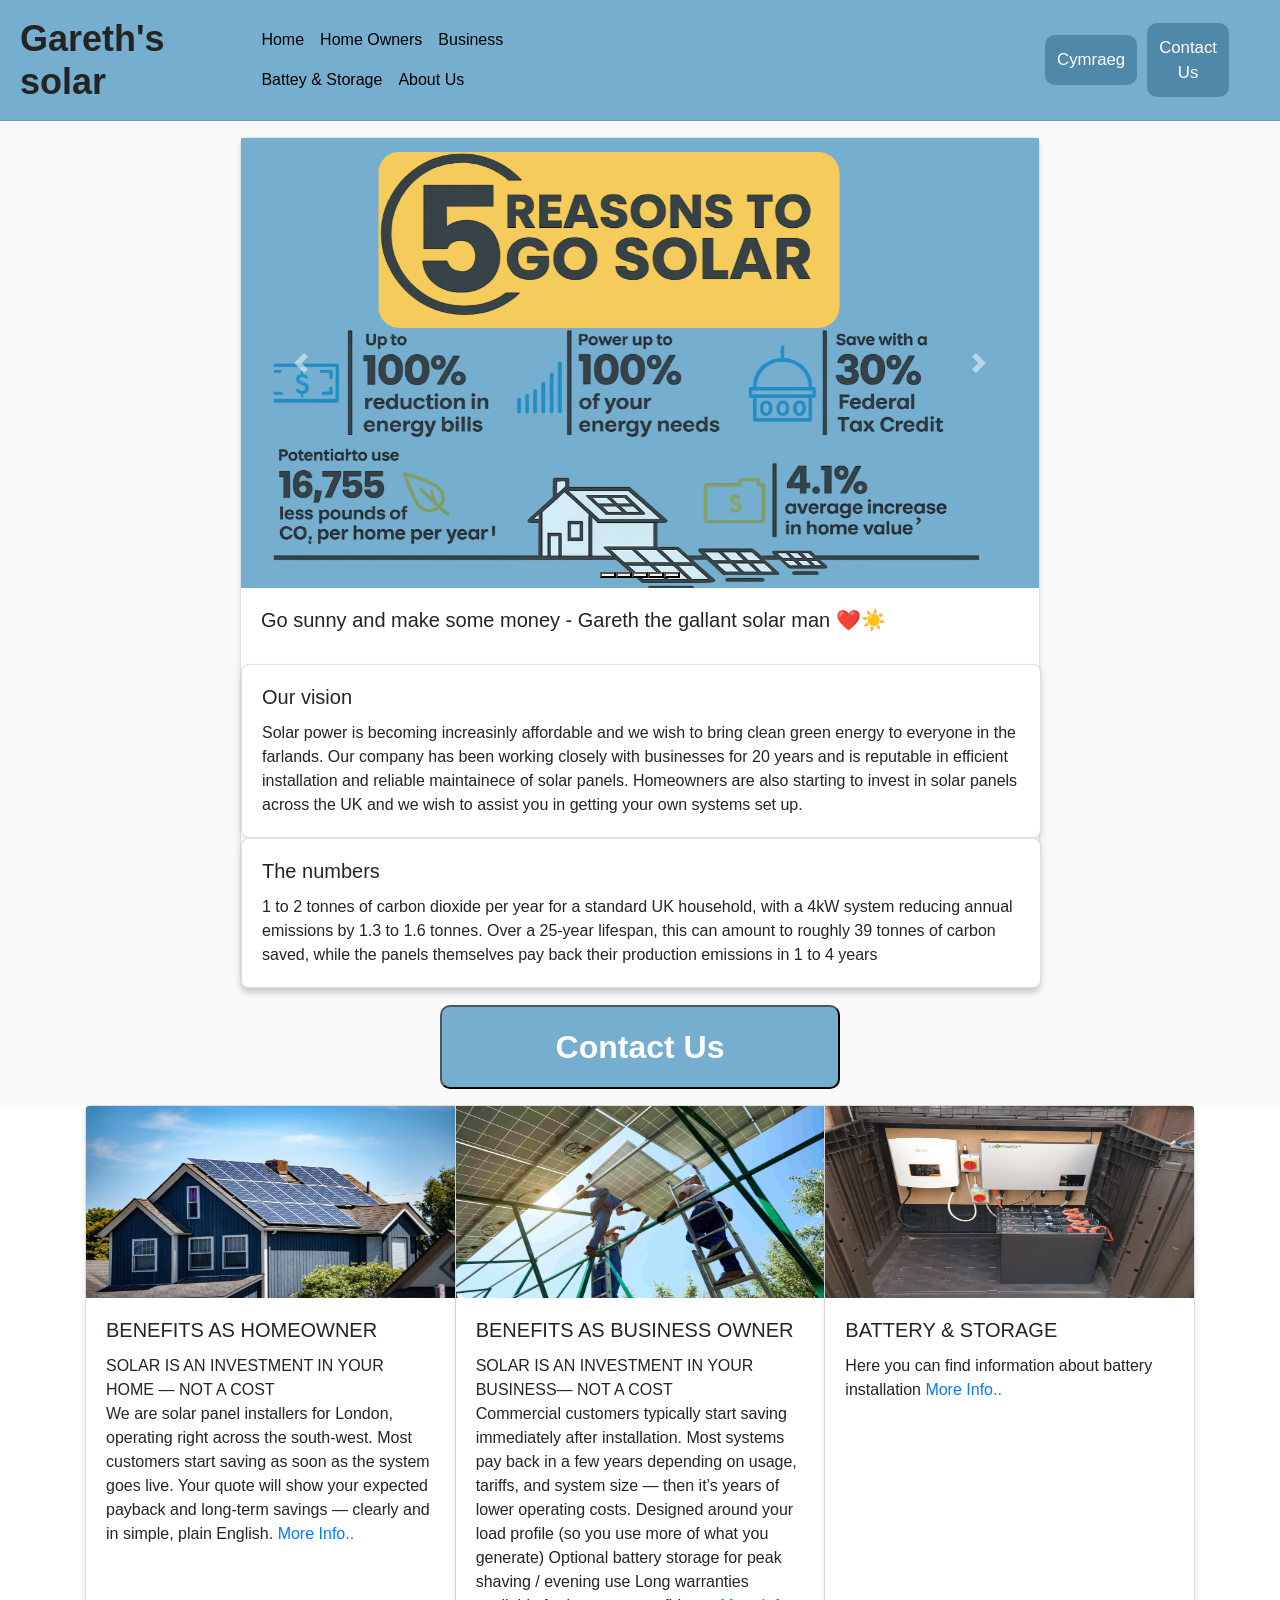
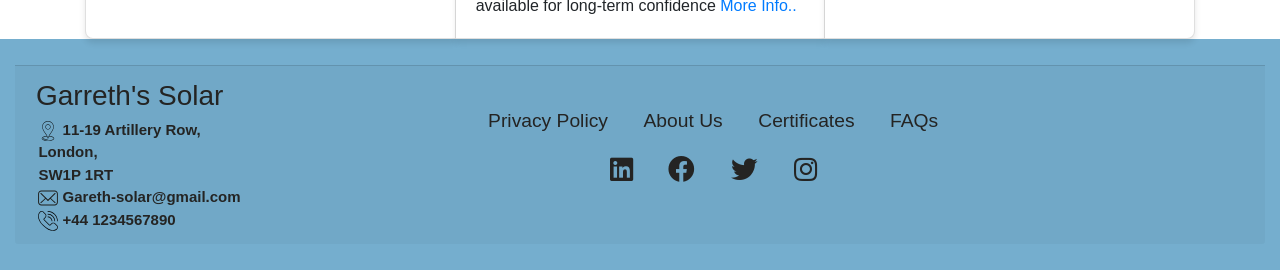
<file: index.html>
<!DOCTYPE html>
<html lang="en">
<head>
    <meta charset="UTF-8">
    <meta name="viewport" content="width=device-width, initial-scale=1.0">
    <title>Gareth's Solar</title>
    <link rel="stylesheet" href="https://cdn.jsdelivr.net/npm/bootstrap@4.0.0/dist/css/bootstrap.min.css" integrity="sha384-Gn5384xqQ1aoWXA+058RXPxPg6fy4IWvTNh0E263XmFcJlSAwiGgFAW/dAiS6JXm" crossorigin="anonymous">
    
    <script src="index.js" defer></script>
    <script src="https://cdn.jsdelivr.net/npm/bootstrap@5.3.8/dist/js/bootstrap.bundle.min.js"></script>
    <link rel="stylesheet" href="styles.css">
    <link href="https://cdnjs.cloudflare.com/ajax/libs/font-awesome/5.14.0/css/all.min.css" rel="stylesheet" integrity="sha512-1PKOgIY59xJ8Co8+NE6FZ+LOAZKjy+KY8iq0G4B3CyeY6wYHN3yt9PW0XpSriVlkMXe40PTKnXrLnZ9+fkDaog==" crossorigin="anonymous">  
<head>
<body>
    <header>

      <h1 class="companyName"> Gareth's solar</h1>
       <nav class="navbar navbar-expand-lg bg-body-tertiary">
        <div class="container-fluid">
          <button class="navbar-toggler" type="button" data-bs-toggle="collapse" data-bs-target="#navbarNav" aria-controls="navbarNav" aria-expanded="false" aria-label="Toggle navigation">
            <span class="navbar-toggler-icon"></span>
          </button>
          <div class="collapse navbar-collapse" id="navbarNav">
            <ul class="navbar-nav nav">
              <li class="nav-item"><a class="nav-link active" aria-current="page" href="#home">Home</a></li>
              <li class="nav-item"><a class="nav-link" href="#homeOwners">Home Owners</a> </li>
              <li class="nav-item"><a class="nav-link" href="#business">Business</a> </li>
              <li class="nav-item"><a class="nav-link" href="#battery">Battey & Storage</a> </li>
              <li class="nav-item"><a class="nav-link" href="#aboutUs">About Us</a> </li>
              

            </ul>
            <button id="translate">Cymraeg</button>
            <button id="contact-btn">Contact Us</button>
          
          </div>
        </div>
      </nav>
    </header>
    <main id="genInfo">
        <div class="col">
            <div class="card" style="width: 50rem;">
            <div id="carouselExampleIndicators" class="carousel slide">
                <div class="carousel-indicators">
                    <button type="button" data-bs-target="#carouselExampleIndicators" data-bs-slide-to="0" class="active" aria-current="true" aria-label="Slide 1"></button>
                    <button type="button" data-bs-target="#carouselExampleIndicators" data-bs-slide-to="1" aria-label="Slide 2"></button>
                    <button type="button" data-bs-target="#carouselExampleIndicators" data-bs-slide-to="2" aria-label="Slide 3"></button>
                    <button type="button" data-bs-target="#carouselExampleIndicators" data-bs-slide-to="3" aria-label="Slide 4"></button>
                    <button type="button" data-bs-target="#carouselExampleIndicators" data-bs-slide-to="4" aria-label="Slide 5"></button>
                </div>
                <div class="carousel-inner">
                    <div class="carousel-item active">
                    <img src="assets/Carousel1.png" class="d-block w-100" alt="...">
                    </div>
                    <div class="carousel-item">
                    <img src="assets/Carousel2.png" class="d-block w-100" alt="...">
                    </div>
                    <div class="carousel-item">
                    <img src="assets/Carousel3.png" class="d-block w-100" alt="...">
                    </div>
                    <div class="carousel-item">
                    <img src="assets/Carousel4.png" class="d-block w-100" alt="...">
                    </div>
                    <div class="carousel-item">
                        <img src="assets/Carousel5.png" class="d-block w-100">
                    </div>
                </div>
                <button class="carousel-control-prev bg-transparent border-0" type="button" data-bs-target="#carouselExampleIndicators" data-bs-slide="prev">
                    <span class="carousel-control-prev-icon" aria-hidden="true"></span>
                </button>
                <button class="carousel-control-next bg-transparent border-0" type="button" data-bs-target="#carouselExampleIndicators" data-bs-slide="next">
                    <span class="carousel-control-next-icon" aria-hidden="true"></span>
                </button>
            </div> 
            <div class="card-body">
                <h5 class="card-title">Go sunny and make some money - Gareth the gallant solar man ❤️☀️</h5>
            </div>
            <div class="card" style="width: 50rem;">
                <div class="card-body">
                    <h5 class="card-title">Our vision</h5>
                    <p class="card-text">Solar power is becoming increasinly affordable and we wish to bring clean green energy to everyone in the farlands.
                        Our company has been working closely with businesses for 20 years and is reputable in efficient installation and reliable maintainece of solar panels.
                        Homeowners are also starting to invest in solar panels across the UK and we wish to assist you in getting your own systems set up.
                    </p>
                </div>
            </div>
            <div class="card" style="width: 50rem;">
                <div class="card-body">
                    <h5 class="card-title">The numbers</h5>
                    <p class="card-text">1 to 2 tonnes of carbon dioxide per year for a standard UK household, with a 4kW system reducing annual emissions by 1.3 to 1.6 tonnes. 
                        Over a 25-year lifespan, this can amount to roughly 39 tonnes of carbon saved, while the panels themselves pay back their production emissions in 1 to 4 years
                    </p>
                </div>
            </div>
        </div>
        <button id="genInfo-contactButton">Contact Us</button>
    </main>

   
    <section id="specInfo"></section>
  
 
    <section class="container" id="specInfo">
        <div class="card-group">
            <div class="card">
            <img src="assets/Solar-Panel-Home.jpg" class="card-img-top" alt="..." style="max-height: 12em; object-fit: fill;">
                <div class="card-body">
                    <h5 class="card-title">BENEFITS AS HOMEOWNER</h5>
                    <p class="card-text">SOLAR IS AN INVESTMENT IN YOUR HOME — NOT A COST <br/>
                    We are solar panel installers for London, operating right across the south-west.
                    Most customers start saving as soon as the system goes live. Your quote will show your expected payback and long-term savings — clearly and in simple, plain English.
                    <a href="">More Info..</a></p>
                </div>
            </div>
            <div class="card">
            <img src="assets/commercial-solar-panel-installation.jpg" class="card-img-top" alt="..." style="max-height: 12em; object-fit: fill;">
                <div class="card-body">
                    <h5 class="card-title">BENEFITS AS BUSINESS OWNER</h5>
                    <p class="card-text">SOLAR IS AN INVESTMENT IN YOUR BUSINESS— NOT A COST <br/>
                        Commercial customers typically start saving immediately after installation. Most systems pay back in a few years depending on usage, tariffs, and system size — then it’s years of lower operating costs.
                        Designed around your load profile (so you use more of what you generate)
                        Optional battery storage for peak shaving / evening use
                        Long warranties available for long-term confidence
                    <a href="">More Info..</a></p>

                </div>
            </div>
            <div class="card">
            <img src="assets/battery.jpg" class="card-img-top" alt="..." style="max-height: 12em; object-fit: fill;">
                <div class="card-body">
                    <h5 class="card-title">BATTERY & STORAGE</h5>
                    <p class="card-text">Here you can find information about battery installation
                    <a href="">More Info..</a></p>

                </div>
            </div>
        </div>
        
    </section>

    <footer class="container-fluid">
        <div class="card-footer">
        <small class="text-body-secondary">
            <table>
                <tr>
                    <td id = "footer-td1">
                         <div class="footer-text">
                            <h3>Garreth's Solar</h3> 
                            <br/><br/>
                            <div class = "footer-address">
                            <image class="footer_icons" src="assets/location_icon.svg"></image> 11-19 Artillery Row, 
                            <br/>London, 
                            <br/>SW1P 1RT
                            <br/><image class="footer_icons" src="assets/mail_icon.svg"></image> Gareth-solar@gmail.com
                            <br/><image class="footer_icons" src="assets/phone_icon.svg"></image> +44 1234567890
                            </div>
                         </div>
                    </td>
                    <td id = "footer-td2">
                         <ul id = "footerLinks" class="footer-links">
                            <li class="footerlink"><a href="" >Privacy Policy</a></li>
                            <li class = "footerlink"><a href="">About Us</a></li>
                            <li class = "footerlink"><a href="">Certificates</a></li>
                            <li class ="footerlink"><a href="">FAQs</a></li>
                        </ul>
                        
                        <ul class="footer-icons">
                        <li>
                            <a href="#">
                                <i class="fab fa-linkedin"></i>
                            </a>
                        </li>

                        <li>
                            <a href="#">
                                <i class="fab fa-facebook"></i>
                            </a>
                        </li>
                        <li>
                            <a href="#" target="_blank">
                                <i class="fab fa-twitter"></i>
                            </a>
                        </li>

                        <li>
                            <a href="#" target="_blank">
                                <i class="fab fa-instagram"></i>
                            </a>
                        </li>
                    </ul>  
                    </td>
                </tr>
            </table>
                         
        </small>
      </div>
    </footer>

        <!-- Contact Us pop up -->
   <div id="contactModal" class="modal">

  <!-- Inside pop up -->
  <div class="modal-content">
    <span class="close">&times;</span>
    <section id="contact" class="panel">
        <h2>Contact</h2>
        <p>Contact me using the form below for any enquiries or questions:</p>

        <form class="contact-form" id="contact-form"  method="POST">
          <label for="name">Name</label>
          <input type="text" id="name" name="name" placeholder="Your name">

          <label for="email">Email</label>
          <input type="email" id="email" name="email" placeholder="you@example.com">

          <label for="message">Message</label>
          <textarea id="message" name="message" rows="5" placeholder="Write a short message"></textarea>

          <button type="submit">Send </button>
        </form>
      </section>

    </div>

  </body>
</html>
</file>
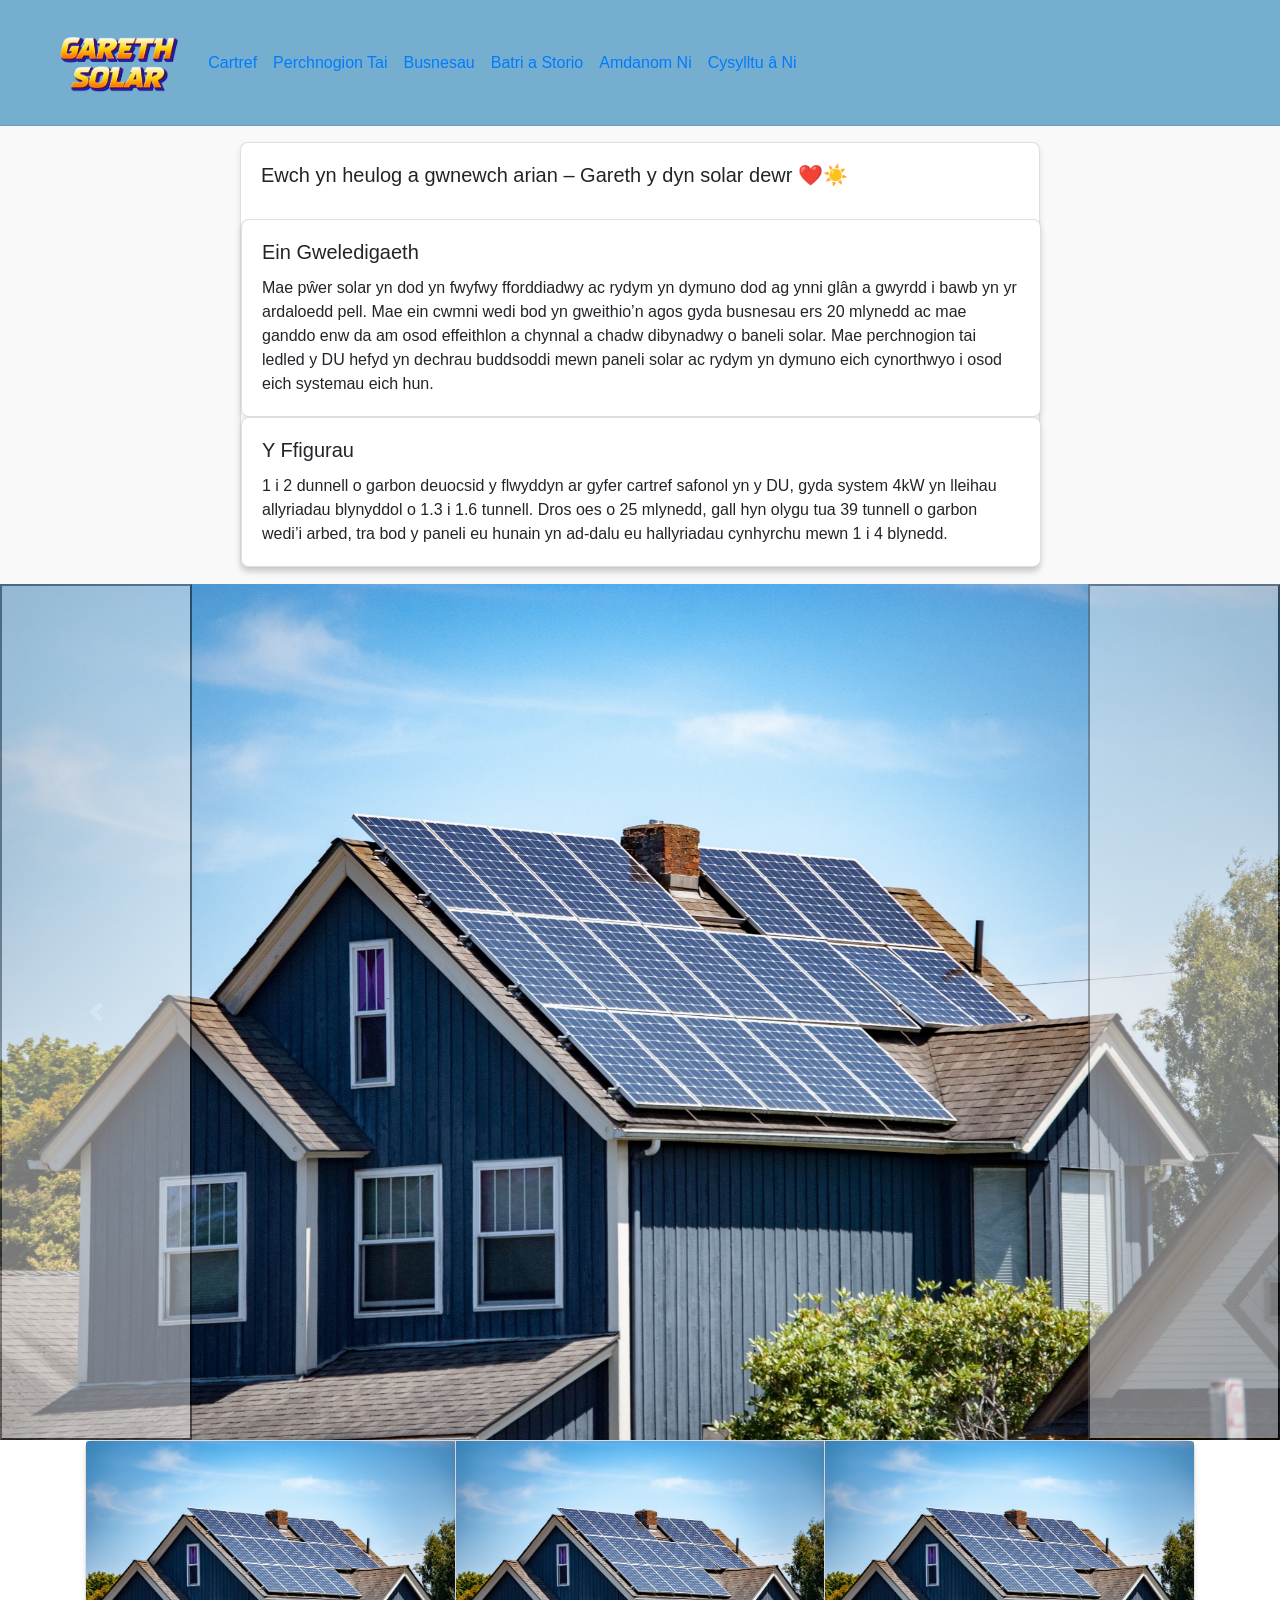
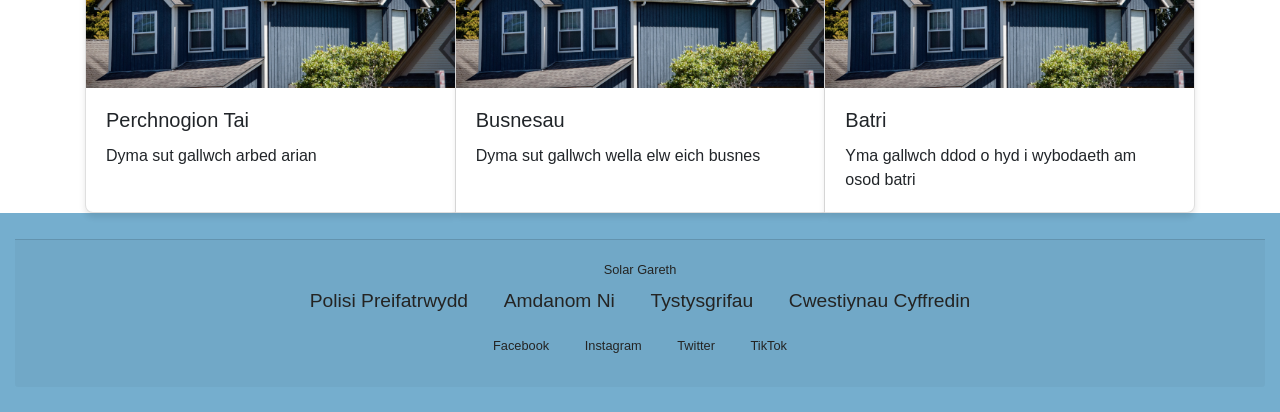
<file: index_welsh.html>
<!DOCTYPE html>
<html lang="cy">
<head>
    <meta charset="UTF-8">
    <meta name="viewport" content="width=device-width, initial-scale=1.0">
    <title>Solar Gareth</title>
    <link rel="stylesheet" href="https://cdn.jsdelivr.net/npm/bootstrap@4.0.0/dist/css/bootstrap.min.css">
    <script src="https://code.jquery.com/jquery-3.2.1.slim.min.js"></script>
    <script src="https://cdn.jsdelivr.net/npm/popper.js@1.12.9/dist/umd/popper.min.js"></script>
    <script src="https://cdn.jsdelivr.net/npm/bootstrap@4.0.0/dist/js/bootstrap.min.js"></script>
    <link rel="stylesheet" href="styles.css">
</head>

<body>
<header>
<nav class="navbar navbar-expand-lg bg-body-tertiary">
<div class="container-fluid">

    <a class="navbar-brand" href="#home">
        <img src="assets/logo.png" alt="Logo Solar Gareth" height="75">
    </a>

    <button class="navbar-toggler" type="button" data-toggle="collapse" 
        data-target="#navbarNav">
        <span class="navbar-toggler-icon"></span>
    </button>

    <div class="collapse navbar-collapse" id="navbarNav">
        <ul class="navbar-nav ml-auto">
            <li class="nav-item"><a class="nav-link active" href="#home">Cartref</a></li>
            <li class="nav-item"><a class="nav-link" href="#homeOwners">Perchnogion Tai</a></li>
            <li class="nav-item"><a class="nav-link" href="#business">Busnesau</a></li>
            <li class="nav-item"><a class="nav-link" href="#battery">Batri a Storio</a></li>
            <li class="nav-item"><a class="nav-link" href="#aboutUs">Amdanom Ni</a></li>
            <li class="nav-item"><a class="nav-link" href="#contactUs">Cysylltu â Ni</a></li>
        </ul>
    </div>

</div>
</nav>
</header>

<main id="genInfo">
<div class="col">
<div class="card" style="width: 50rem;">
<div class="card-body">
<h5 class="card-title">Ewch yn heulog a gwnewch arian – Gareth y dyn solar dewr ❤️☀️</h5>
</div>

<div class="card" style="width: 50rem;">
<div class="card-body">
<h5 class="card-title">Ein Gweledigaeth</h5>
<p class="card-text">
Mae pŵer solar yn dod yn fwyfwy fforddiadwy ac rydym yn dymuno dod ag ynni glân a gwyrdd i bawb yn yr ardaloedd pell.
Mae ein cwmni wedi bod yn gweithio’n agos gyda busnesau ers 20 mlynedd ac mae ganddo enw da am osod effeithlon a chynnal a chadw dibynadwy o baneli solar.
Mae perchnogion tai ledled y DU hefyd yn dechrau buddsoddi mewn paneli solar ac rydym yn dymuno eich cynorthwyo i osod eich systemau eich hun.
</p>
</div>
</div>

<div class="card" style="width: 50rem;">
<div class="card-body">
<h5 class="card-title">Y Ffigurau</h5>
<p class="card-text">
1 i 2 dunnell o garbon deuocsid y flwyddyn ar gyfer cartref safonol yn y DU, gyda system 4kW yn lleihau allyriadau blynyddol o 1.3 i 1.6 tunnell.
Dros oes o 25 mlynedd, gall hyn olygu tua 39 tunnell o garbon wedi’i arbed, tra bod y paneli eu hunain yn ad-dalu eu hallyriadau cynhyrchu mewn 1 i 4 blynedd.
</p>
</div>
</div>
</div>
</main>

<section>
<div id="carouselExampleIndicators" class="carousel slide">

<div class="carousel-inner">
<div class="carousel-item active">
<img src="assets/Solar-Panel-Home.jpg" class="d-block w-100" alt="Paneli solar ar dŷ">
</div>
<div class="carousel-item">
<img src="assets/Solar-Panel-Home.jpg" class="d-block w-100" alt="Paneli solar ar dŷ">
</div>
<div class="carousel-item">
<img src="assets/Solar-Panel-Home.jpg" class="d-block w-100" alt="Paneli solar ar dŷ">
</div>
</div>

<button class="carousel-control-prev" type="button" data-slide="prev">
<span class="carousel-control-prev-icon"></span>
<span class="sr-only">Blaenorol</span>
</button>

<button class="carousel-control-next" type="button" data-slide="next">
<span class="carousel-control-next-icon"></span>
<span class="sr-only">Nesaf</span>
</button>

</div>
</section>

<section class="container" id="specInfo">
<div class="card-group">

<div class="card">
<img src="assets/Solar-Panel-Home.jpg" class="card-img-top" alt="Paneli solar">
<div class="card-body">
<h5 class="card-title">Perchnogion Tai</h5>
<p class="card-text">Dyma sut gallwch arbed arian</p>
</div>
</div>

<div class="card">
<img src="assets/Solar-Panel-Home.jpg" class="card-img-top" alt="Paneli solar">
<div class="card-body">
<h5 class="card-title">Busnesau</h5>
<p class="card-text">Dyma sut gallwch wella elw eich busnes</p>
</div>
</div>

<div class="card">
<img src="assets/Solar-Panel-Home.jpg" class="card-img-top" alt="Paneli solar">
<div class="card-body">
<h5 class="card-title">Batri</h5>
<p class="card-text">Yma gallwch ddod o hyd i wybodaeth am osod batri</p>
</div>
</div>

</div>
</section>

<footer class="container-fluid">
<div class="card-footer">
<small class="text-body-secondary">
<span class="navbar-text">Solar Gareth</span>

<ul class="footer-links">
<li><a href="">Polisi Preifatrwydd</a></li>
<li><a href="">Amdanom Ni</a></li>
<li><a href="">Tystysgrifau</a></li>
<li><a href="">Cwestiynau Cyffredin</a></li>
</ul>

<ul class="footer-icons">
<li><a href="">Facebook</a></li>
<li><a href="">Instagram</a></li>
<li><a href="">Twitter</a></li>
<li><a href="">TikTok</a></li>
</ul>

</small>
</div>
</footer>

<!-- Ffenestr Cysylltu -->
<div id="contactModal" class="modal">
<div class="modal-content">
<span class="close">&times;</span>

<section id="contact" class="panel">
<h2>Cysylltu</h2>
<p>Cysylltwch â mi gan ddefnyddio’r ffurflen isod ar gyfer unrhyw ymholiadau neu gwestiynau:</p>

<form class="contact-form" method="POST">
<label for="name">Enw</label>
<input type="text" id="name" name="name" placeholder="Eich enw">

<label for="email">E-bost</label>
<input type="email" id="email" name="email" placeholder="chi@enghraifft.com">

<label for="message">Neges</label>
<textarea id="message" name="message" rows="5" placeholder="Ysgrifennwch neges fer"></textarea>

<button type="submit">Anfon</button>
</form>
</section>

</div>
</div>

<script src="index.js"></script>
</body>
</html>
</file>
<file: styles.css>
/*Root colours for website*/
:root{
    --background:#E8EDDF;
    --container:#DAE6DD;
    --yellow:#F5CB5C;
    --blue:#75AECE;
    --black:#242423;
}

* {
      box-sizing: border-box;
      font-family: 'Inter', sans-serif;
}

/* Outer footer parent container */
footer { 
    text-align: center; 
    color: var(--black);
    background-color: var(--blue);
    
}

/* Desktop footer - inside padding  */
@media (min-width:768px) { footer { padding: 2% 4% 2% 4% } }

/* Mobiles footer - inside padding */
@media (max-width:767px) { footer { padding: 8% 8% 12% 8% } }

/* Styles for footer background, text, icons and links */
footer h4, footer h5, 
footer ul.footer-icons li, footer ul.footer-icons li a, 
footer p, footer p a {
   color: var(--black)
}

/* Footer headings */
footer h4 {
   font-weight: bold;
   font-size: calc(26px + (48 - 26) * ((100vw - 320px)/(1600 - 320)));
   margin: 0 auto 16px 0;
}

footer h5 {
    font-weight: bold;
    font-style:  italic;
    color: var(--black);
    margin: 0 auto 36px auto;
    font-size: calc(20px + (32 - 20) * ((100vw - 320px)/(1600 - 320)));
}

/* Footer text links and icon links */
footer ul.footer-links { text-align: center }
footer ul.footer-links { margin-left: 0 }
footer ul.footer-links, footer ul.footer-icons { list-style-type: none }

footer ul.footer-links,
footer ul.footer-icons { margin: 0 auto 20px auto; padding-left: 0 }

footer ul.footer-links li,
footer ul.footer-icons li { display: inline-block; margin: 0 32px 0 0 }

footer ul.footer-links li:last-child,
footer ul.footer-icons li:last-child { margin-right: 0 }

/* Footer text links */
footer ul.footer-links li a {
    color: var(--black);
    text-decoration: none;
    border-bottom-style: solid;
    border-bottom-width: 2px;
    padding-bottom:2px;    
    font-size: calc(17px + (20 - 17) * ((100vw - 320px)/(1600 - 320)));
}

footer ul.footer-links li a:link, 
footer ul.footer-links li a:visited  {
   border-bottom-color: transparent;
}

footer ul.footer-links li a:hover, 
footer ul.footer-links li a:active  {
   border-bottom-color: var(--black);
}

/* Footer icons */
footer ul.footer-icons li a i {
    text-decoration: none;
    font-size: calc(22px + (28 - 22) * ((100vw - 320px)/(1600 - 320)));
}

footer ul.footer-icons li a:hover, 
footer ul.footer-icons li a:active  { color: var(--black) }

/* Privacy and legal link */
footer p a {
    text-decoration: none;
    border-bottom-style: solid;
    border-bottom-width: 2px;
    padding-bottom:2px;  
    color: var(--black);  
    font-size: calc(15px + (18 - 15) * ((100vw - 320px)/(1600 - 320)));
}

footer p a:link, 
footer p a:visited  {
    color: var(--black);
    border-bottom-color: transparent;
}

footer p a:hover, 
footer p a:active  {
    color: var(--black);
    border-bottom-color: transparent;

}

.footer-text{
    display: flex;
}

.footer-address {
font-weight: bold;
max-width: 300px;
text-align: left;
font-size: 15px;
margin: 40px 0px 0px -185px;

}

.footer_icons{
    max-width:20px;
}

#footer-td1{
    width: 50% !important;
}

#footer-td2{
    width: 50% !important;
}
/*Header*/
header{
    background:var(--blue);
    border-bottom:1px solid rgba(0,0,0,0.1);
    display:flex;
    align-items:center;
    padding:12px 20px;
    color:var(--black);
}
.companyName{
    font-size:36px;
    font-weight:700;
    margin:0;
    color:var(--black);

}

.navbar-nav{
    color: var(--black) !important;
    font-size:px;
}
.nav .nav-link:hover{
  background-color: #487f99;
  transform: translateY(-1px);
}


.nav .nav-link {
    color:black !important;
    border-radius: 10px;
}

/*  contact button */
.collapse.navbar-collapse{
  display: flex !important;
  align-items: center;
  width: 100%;
}

#contact-btn{
  background-color: #4f88a8; 
  color: #fff;
  border: none;
  padding: 12px;
  font-size: 1.05rem;
  border-radius: 10px;
  cursor: pointer;

}

#contact-btn:hover{
  background-color: #3d6f86;
  transform: translateY(-1px);
}

/*  translate button */
#translate{
  background-color: #4f88a8; 
  color: #fff;
  border: none;
  padding: 12px;
  font-size: 1.05rem;
  border-radius: 10px;
  cursor: pointer;
  margin-left: 480px;
  margin-right:10px;
}

#translate:hover{
  background-color: #3d6f86;
  transform: translateY(-1px);
}





.card {
  display: flex;
  flex-direction: column;
  width: 18rem; /* move width here instead of inline */
}

.card-body {
  display: flex;
  flex-direction: column;
  flex: 1; /* allows body to grow */
}

/* contact pop-up*/
.modal {
  display: none; 
  position: fixed; 
  z-index: 1; 
  width: 100%; 
  height: 100%; 
  overflow: auto; 
 
}

/* Modal ContentBox */
.modal-content {
  background-color: #fefefe;
  margin: 15% auto; /* 15% from the top and centered */
  padding: 20px;
  border: 1px solid #888;
  width: 80%; /* Could be more or less, depending on screen size */
  display:flex;
  flex-direction: column;
  gap: 12px;
  
}
.contact-form{display:flex;
    flex-direction:column;
    gap:12px;
    max-width:720px}

/* The Close Button */
.close {
  color: #aaa;
  float: right;
  font-size: 28px;
  font-weight: bold;
}

.close:hover,
.close:focus {
  color: black;
  text-decoration: none;
  cursor: pointer;
}

#genInfo {
  justify-content: center; /* horizontal center */
  align-items: center;     /* vertical center */

  flex-direction: column;  /* stack cards vertically */
  gap: 1rem;               /* spacing between cards */
  padding: 1rem;
  background-color: #f9f9f9; /* optional, just looks nice */
}


.col {
  display: flex;
  flex-direction: column;
  align-items: center;
  gap: 1rem;
}

.card {
  width: 18rem;
  box-shadow: 0 4px 6px rgba(0,0,0,0.1);
  border-radius: 8px;
}


#genInfo-contactButton {
  background-color: var(--blue);
  color: white;
  font-size: 2rem;
  font-weight: bold;
  width: 25rem;
  padding: 1rem 0;
  border-radius: 10px;
  cursor: pointer;
}
</file>
